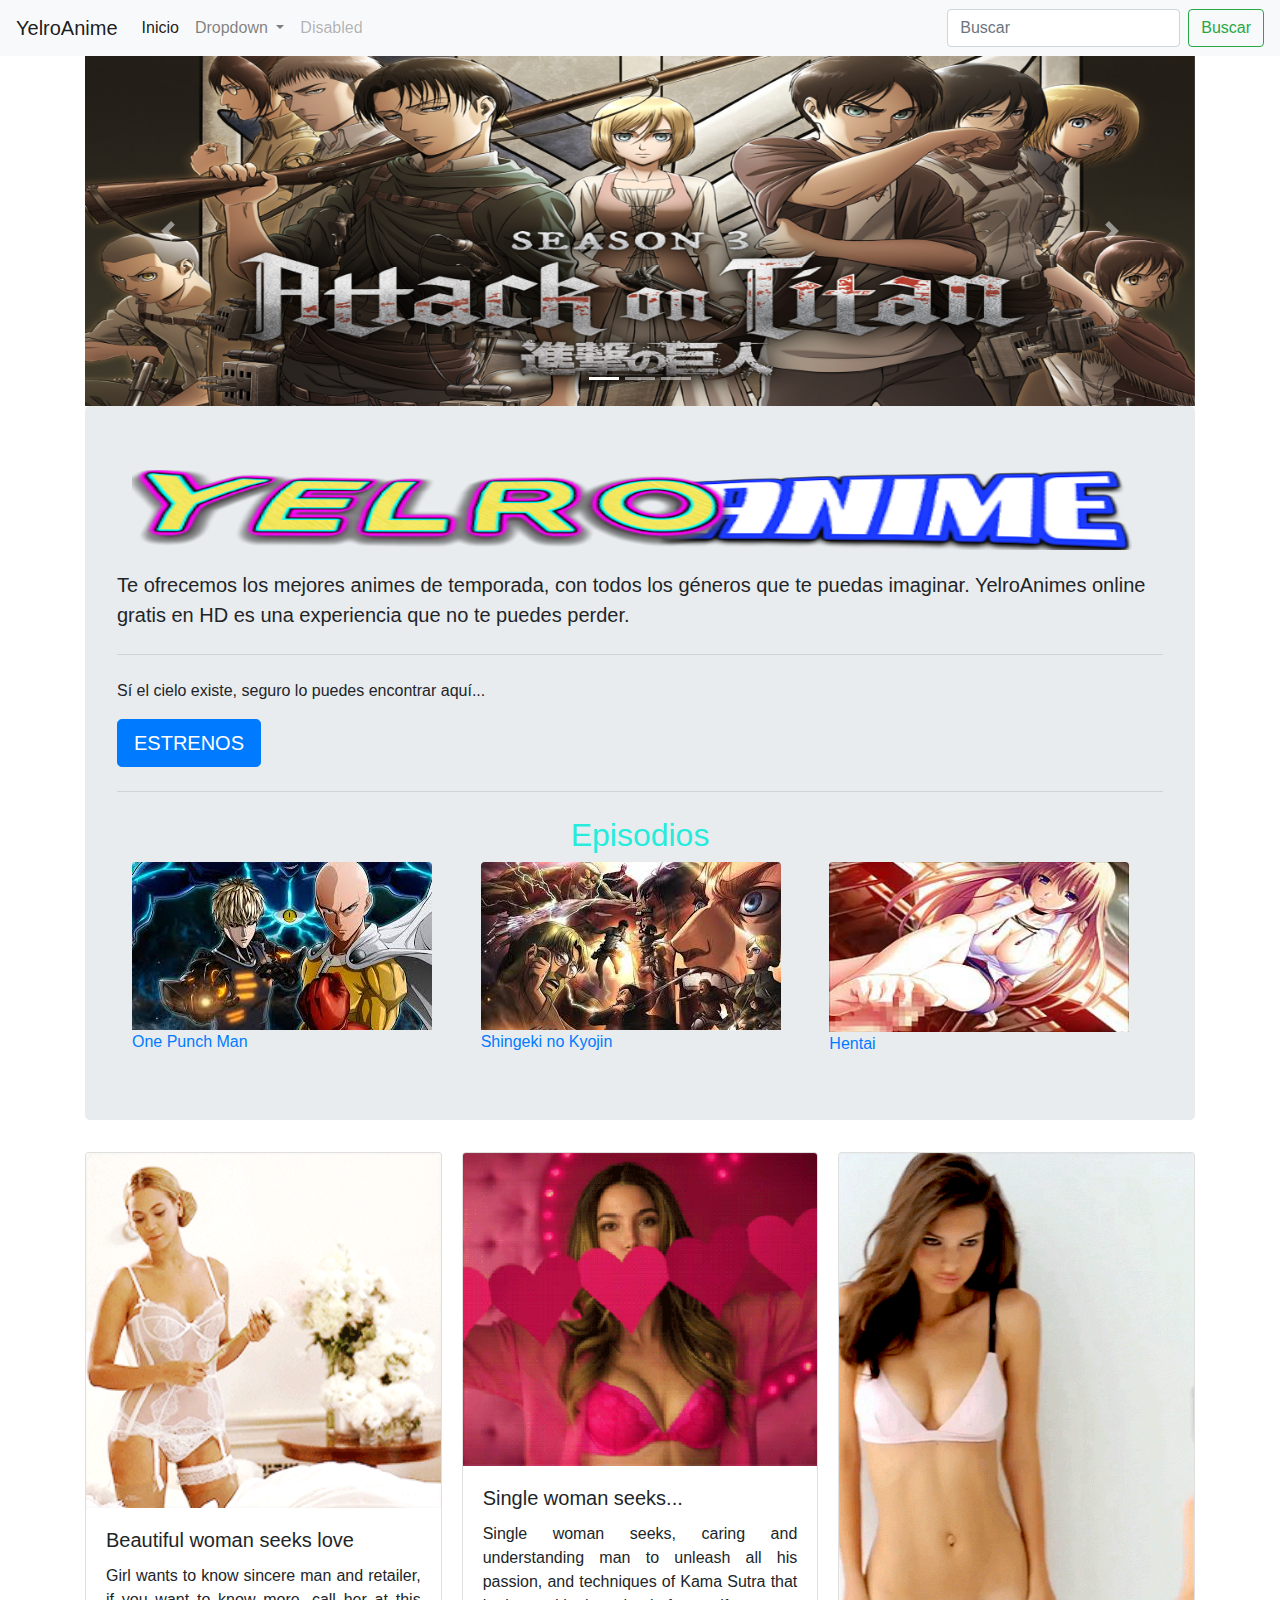
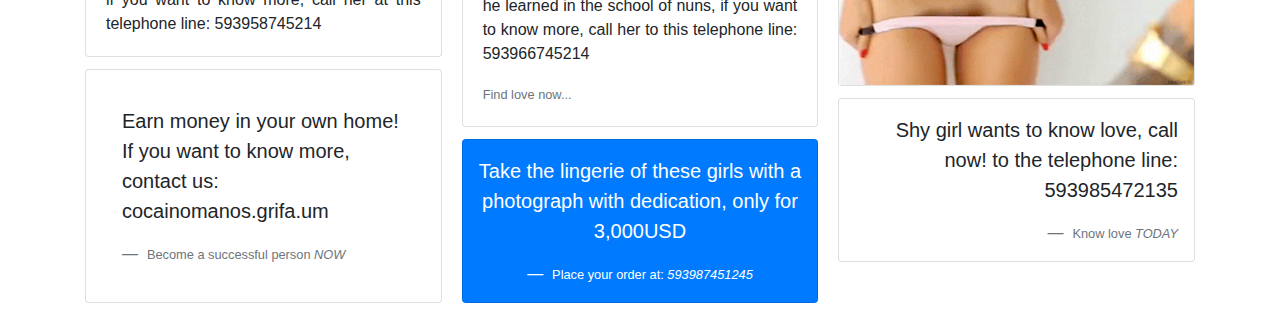
<file: index.html>
<!DOCTYPE html>
<html>
<head>
	<meta charset="utf-8">
	<meta http-equiv="X-UA-Compatible" content="IE=edge">
	<title>YelroAnime</title>

  <link rel="stylesheet" href="estilo.css">

  <!-- 1rq libreria  para q funcione  bootstrap-->
	<link rel="stylesheet" href="css/bootstrap.min.css">


</head>
<body >

<nav class="navbar navbar-expand-lg navbar-light bg-light">
  <a class="navbar-brand" href="#">YelroAnime</a>
  <button class="navbar-toggler" type="button" data-toggle="collapse" data-target="#navbarSupportedContent" aria-controls="navbarSupportedContent" aria-expanded="false" aria-label="Toggle navigation">
    <span class="navbar-toggler-icon"></span>
  </button>

  <div class="collapse navbar-collapse" id="navbarSupportedContent">
    <ul class="navbar-nav mr-auto">
      <li class="nav-item active">
        <a class="nav-link" href="index.html">Inicio<span class="sr-only">(current)</span></a>
      </li>
     <!--  <li class="nav-item">
        <a class="nav-link" href="https://animeflv.net/">Link</a>
      </li> -->
      <li class="nav-item dropdown">
        <a class="nav-link dropdown-toggle" href="#" id="navbarDropdown" role="button" data-toggle="dropdown" aria-haspopup="true" aria-expanded="false">
          Dropdown
        </a>
        <div class="dropdown-menu" aria-labelledby="navbarDropdown">
          <a class="dropdown-item" href="One_Punch_Man.html">One Punch Man</a>
          <a class="dropdown-item" href="Shingeki_no_Kyojin.html">Shingeki no Kyojin</a>
          <div class="dropdown-divider"></div>
          <a class="dropdown-item" href="https://es.pornhub.com/video/search?search=hentai+subtitulado+espa%C3%B1ol">Hentai</a>
        </div>
      </li>
      <li class="nav-item">
        <a class="nav-link disabled" href="#" tabindex="-1" aria-disabled="true">Disabled</a>
      </li>
    </ul>
    <form class="form-inline my-2 my-lg-0">
      <input class="form-control mr-sm-2" type="search" placeholder="Buscar" aria-label="Search">
      <button class="btn btn-outline-success my-2 my-sm-0" type="submit">Buscar</button>
    </form>
  </div>
</nav>



  <div class="container">
    <div class="bd-example">
  <div id="carouselExampleCaptions" class="carousel slide" data-ride="carousel">
    <ol class="carousel-indicators">
      <li data-target="#carouselExampleCaptions" data-slide-to="0" class="active"></li>
      <li data-target="#carouselExampleCaptions" data-slide-to="1"></li>
      <li data-target="#carouselExampleCaptions" data-slide-to="2"></li>
    </ol>
    <div class="carousel-inner">
      <div class="carousel-item active">
        <img src="imagen/Shingeki_no_Kyojin/conTitulo.jpg" height="350px" class="d-block w-100" alt="...">
        <div class="carousel-caption d-none d-md-block">
          <!-- <h5>First slide label</h5>
          <p>Nulla vitae elit libero, a pharetra augue mollis interdum.</p> -->
        </div>
      </div>
      <div class="carousel-item">
        <img src="imagen/Shingeki_no_Kyojin/heren-colosal.jpg" height="350px" class="d-block w-100" alt="...">
        <div class="carousel-caption d-none d-md-block">
          <!-- <h5>Second slide label</h5>
          <p>Lorem ipsum dolor sit amet, consectetur adipiscing elit.</p> -->
        </div>
      </div>
      <div class="carousel-item">
        <img src="imagen/One_Punch_Man/onepunchman.jpg"  height="350px" class="d-block w-100" alt="...">
        <div class="carousel-caption d-none d-md-block">
          <!-- <h5>Third slide label</h5>
          <p>Praesent commodo cursus magna, vel scelerisque nisl consectetur.</p> -->
        </div>
      </div>
       <div class="carousel-item">
        <img src="imagen/One_Punch_Man/todos-garo.jpg"  height="350px" class="d-block w-100" alt="...">
        <div class="carousel-caption d-none d-md-block">
          <!-- <h5>Third slide label</h5>
          <p>Praesent commodo cursus magna, vel scelerisque nisl consectetur.</p> -->
        </div>
      </div>
      <div class="carousel-item">
        <img src="imagen/Hentai/hentai2.jpg"  height="350px" class="d-block w-100" alt="...">
        <div class="carousel-caption d-none d-md-block">
          <!-- <h5>Third slide label</h5>
          <p>Praesent commodo cursus magna, vel scelerisque nisl consectetur.</p> -->
        </div>
      </div>
      <div class="carousel-item">
        <img src="imagen/Hentai/hentai3.jpg"  height="350px" class="d-block w-100" alt="...">
        <div class="carousel-caption d-none d-md-block">
          <!-- <h5>Third slide label</h5>
          <p>Praesent commodo cursus magna, vel scelerisque nisl consectetur.</p> -->
        </div>
      </div>
    </div>
    <a class="carousel-control-prev" href="#carouselExampleCaptions" role="button" data-slide="prev">
      <span class="carousel-control-prev-icon" aria-hidden="true"></span>
      <span class="sr-only">Previous</span>
    </a>
    <a class="carousel-control-next" href="#carouselExampleCaptions" role="button" data-slide="next">
      <span class="carousel-control-next-icon" aria-hidden="true"></span>
      <span class="sr-only">Next</span>
    </a>
  </div>
</div>





<div class="jumbotron">  <!-- da color de fondo -->

 <!--  <h1 class="display-4">YelroAnime</h1> -->
<div class="container">
  <div class="row">
    <div class="col-sm">
       <img src="imagen/Logo/YelroAnime.png" width="1000px" height="80px" alt="..." class="rounded" >
    </div>
  </div>
</div>

  <p class="lead">Te ofrecemos los mejores animes de temporada, con todos los géneros que te puedas imaginar. YelroAnimes online gratis en HD es una experiencia que no te puedes perder.</p>
  <hr class="my-4">
  <p>Sí el cielo existe, seguro lo puedes encontrar aquí...</p>
  <a class="btn btn-primary btn-lg" href="#" role="button">ESTRENOS</a>

<hr class="my-4">   <!-- línea orizontal divisoria -->
<h2>Episodios</h2>





<div class="container">
  <div class="row">
    <div class="col-sm">
       <img src="imagen/One_Punch_Man/pelon-zibor.jpg" alt="..." class="rounded-top" >
       <a href="One_Punch_Man.html">One Punch Man</a>
    </div>
    <div class="col-sm">
       <img src="imagen/Shingeki_no_Kyojin/heren-lucha-todos.jpg" alt="..." class="rounded-top">
        <a href="Shingeki_no_Kyojin.html">Shingeki no Kyojin</a>
    </div>
    <div class="col-sm">
      <img src="imagen/Hentai/hentai.jpg" width="300px" height="170px" alt="..." class="rounded-top">
      <a href="https://es.pornhub.com/video/search?search=hentai+subtitulado+espa%C3%B1ol">Hentai</a>
    </div>
  </div>
</div>

</div>




<div class="card-columns">
  <div class="card">
    <img src="imagen/lenceria/lenceria7.gif" class="card-img-top" alt="...">
    <div class="card-body">
      <h5 class="card-title">Beautiful woman seeks love</h5>
      <p class="card-text">Girl wants to know sincere man and retailer, if you want to know more, call her at this telephone line: 593958745214</p>
    </div>
  </div>
  <div class="card p-3">
    <blockquote class="blockquote mb-0 card-body">
      <p>Earn money in your own home! If you want to know more, contact us: cocainomanos.grifa.um</p>
      <footer class="blockquote-footer">
        <small class="text-muted">Become a successful person <cite title="Source Title">NOW</cite>
        </small>
      </footer>
    </blockquote>
  </div>
  <div class="card">
    <img src="imagen/lenceria/lenceria4.gif" class="card-img-top" alt="...">
    <div class="card-body">
      <h5 class="card-title">Single woman seeks...</h5>
      <p class="card-text">Single woman seeks, caring and understanding man to unleash all his passion, and techniques of Kama Sutra that he learned in the school of nuns, if you want to know more, call her to this telephone line: 593966745214</p>
      <p class="card-text"><small class="text-muted">Find love now...</small></p>
    </div>
  </div>
  <div class="card bg-primary text-white text-center p-3">
    <blockquote class="blockquote mb-0">
      <p>Take the lingerie of these girls with a photograph with dedication, only for 3,000USD</p>
      <footer class="blockquote-footer text-white">
        <small>
          Place your order at: <cite title="Source Title">593987451245</cite>
        </small>
      </footer>
    </blockquote>
  </div>

  <div class="card">
    <img src="imagen/lenceria/lenceria11.gif" class="card-img-top" alt="...">
  </div>
  <div class="card p-3 text-right">
    <blockquote class="blockquote mb-0">
      <p>Shy girl wants to know love, call now! to the telephone line: 593985472135</p>
      <footer class="blockquote-footer">
        <small class="text-muted">
          Know love <cite title="Source Title">TODAY</cite>
        </small>
      </footer>
    </blockquote>
  </div>
 
</div>

















 <!-- estas son la 2da y 3ra libreria  para q funcione  bootstrap-->
<script src="jquery-3.4.1.min.js"></script>
<script src="js/bootstrap.min.js"></script>
</body>
</html>
</file>
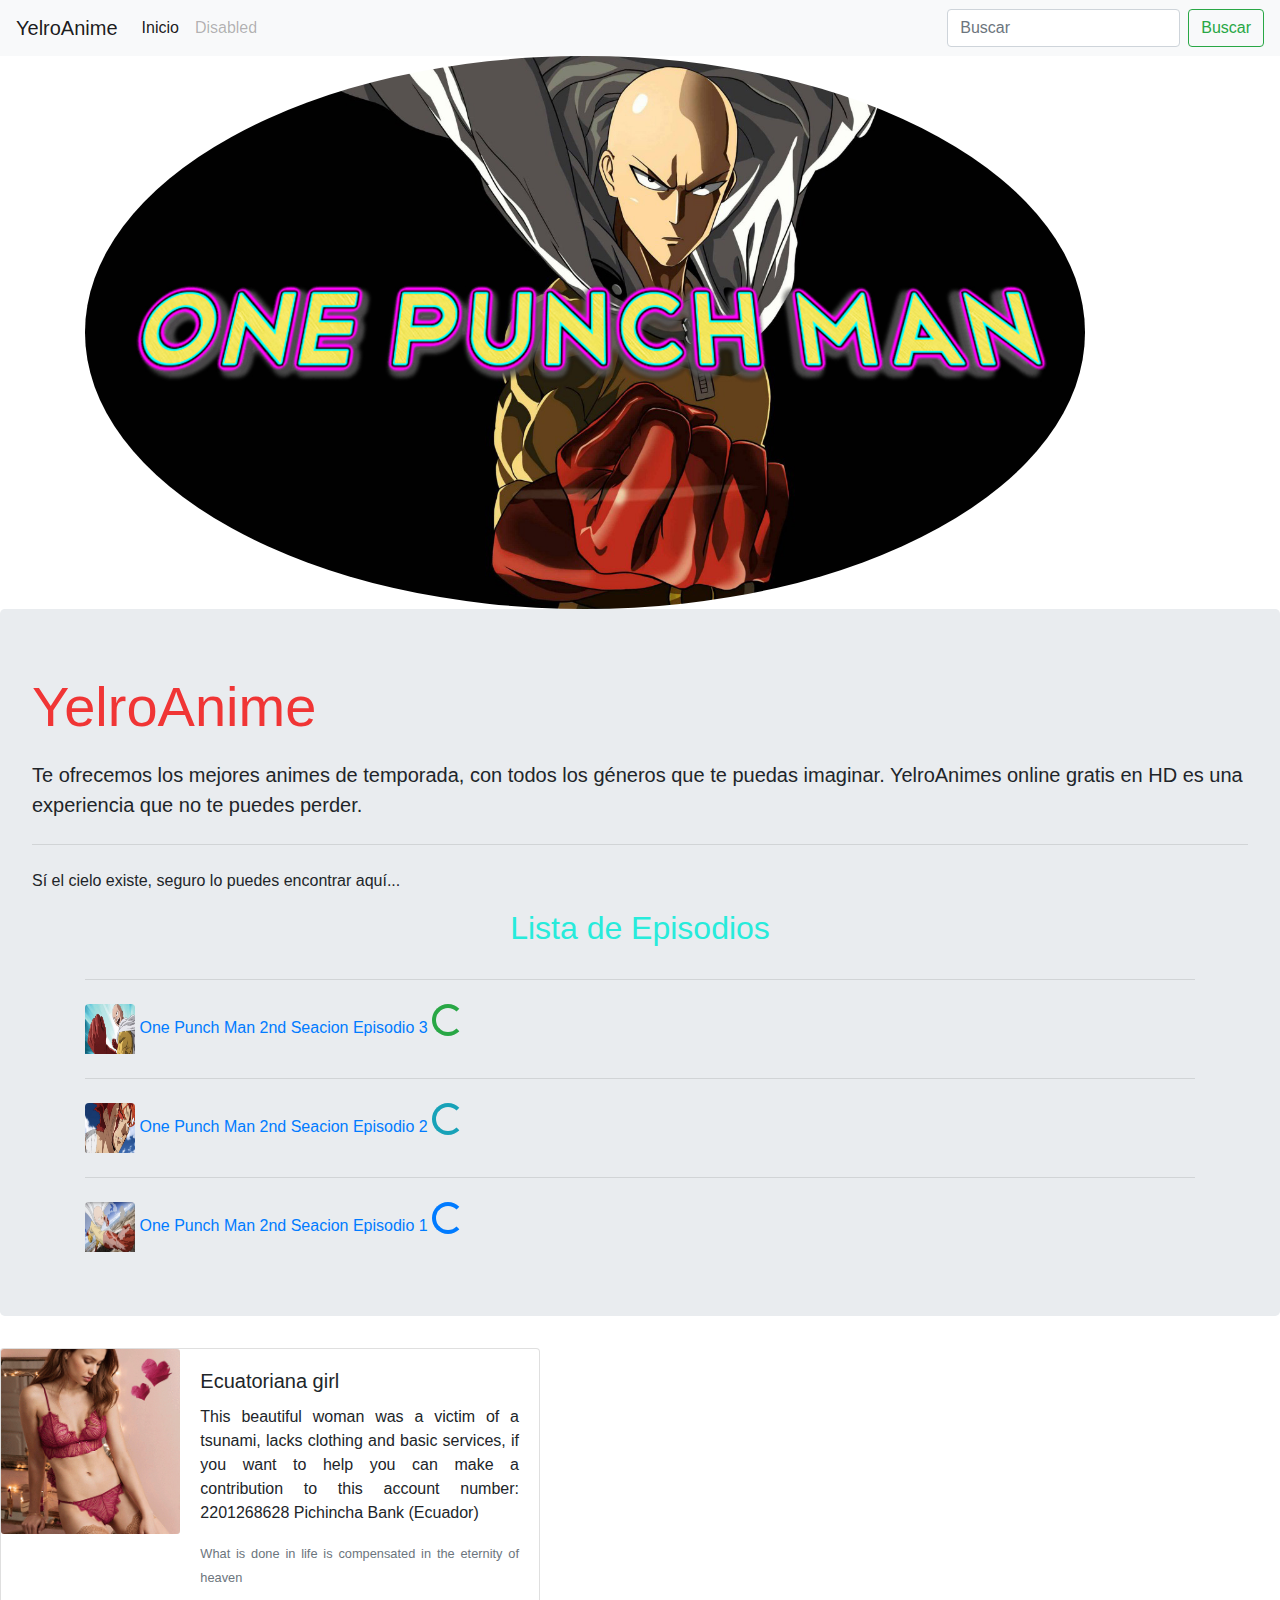
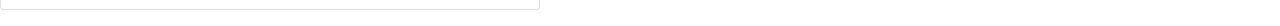
<file: One_Punch_Man.html>
<!DOCTYPE html>
<html>
<head>
	<meta charset="utf-8">
	<meta http-equiv="X-UA-Compatible" content="IE=edge">
	<title>One Punch Man</title>

  <link rel="stylesheet" href="estilo.css">

  <!-- 1rq libreria  para q funcione  bootstrap-->
	<link rel="stylesheet" href="css/bootstrap.min.css">


</head>
<body >

<nav class="navbar navbar-expand-lg navbar-light bg-light">
  <a class="navbar-brand" href="#">YelroAnime</a>
  <button class="navbar-toggler" type="button" data-toggle="collapse" data-target="#navbarSupportedContent" aria-controls="navbarSupportedContent" aria-expanded="false" aria-label="Toggle navigation">
    <span class="navbar-toggler-icon"></span>
  </button>

  <div class="collapse navbar-collapse" id="navbarSupportedContent">
    <ul class="navbar-nav mr-auto">
      <li class="nav-item active">
        <a class="nav-link" href="index.html">Inicio<span class="sr-only">(current)</span></a>
      </li>
<!--       <li class="nav-item">
        <a class="nav-link" href="https://animeflv.net/anime/5571/one-punch-man-2nd-season">Link</a>
      </li> -->
    
      <li class="nav-item">
        <a class="nav-link disabled" href="#" tabindex="-1" aria-disabled="true">Disabled</a>
      </li>
    </ul>
    <form class="form-inline my-2 my-lg-0">
      <input class="form-control mr-sm-2" type="search" placeholder="Buscar" aria-label="Search">
      <button class="btn btn-outline-success my-2 my-sm-0" type="submit">Buscar</button>
    </form>
  </div>
</nav>



  <div class="container">
    <div class="bd-example">
    <img src="imagen/One_Punch_Man/onepunchman.jpg" width="1000" alt="..." class="rounded-circle">
  </div>
</div>





<div class="jumbotron">
  <h1 class="display-4">YelroAnime</h1>
  <p class="lead">Te ofrecemos los mejores animes de temporada, con todos los géneros que te puedas imaginar. YelroAnimes online gratis en HD es una experiencia que no te puedes perder.</p>
  <hr class="my-4">
  <p>Sí el cielo existe, seguro lo puedes encontrar aquí...</p>

<h2>Lista de Episodios</h2>





<div class="container">
  <div class="row">
    <div class="col-lg-12">
    <hr class="my-4"> 
      <img src="imagen/One_Punch_Man/pelon.jpg" width="50px" height="50px" alt="..." class="rounded-top">
      <a href="https://www40.zippyshare.com/v/JvN6RJ6i/file.html">One Punch Man 2nd Seacion Episodio 3</a>
      <div class="spinner-border text-success" role="status">
        <span class="sr-only">Loading...</span>
      </div>
    </div>

    <div class="col-lg-12">
      <hr class="my-4">
       <img src="imagen/One_Punch_Man/garo.jpeg" width="50px" height="50px" alt="..." class="rounded-top">
        <a href="https://www31.zippyshare.com/v/yHzDv4ru/file.html">One Punch Man 2nd Seacion Episodio 2</a>
        <div class="spinner-border text-info" role="status">
          <span class="sr-only">Loading...</span>
        </div>
    </div>

    <div class="col-lg-12">
      <hr class="my-4">
       <img src="imagen/One_Punch_Man/one-punch.jpg" width="50px" height="50px" alt="..." class="rounded-top" >
       <a href="https://www91.zippyshare.com/v/LheS3eeg/file.html">One Punch Man 2nd Seacion Episodio 1</a>
       <div class="spinner-border text-primary" role="status">
          <span class="sr-only">Loading...</span>
      </div>
    </div>
    
  </div>
</div>

</div>



<div class="card mb-3" style="max-width: 540px;">
  <div class="row no-gutters">
    <div class="col-md-4">
      <img src="imagen/lenceria/leceria1.gif" class="card-img" alt="...">
    </div>
    <div class="col-md-8">
      <div class="card-body">
        <h5 class="card-title">Ecuatoriana girl</h5>
        <p class="card-text">This beautiful woman was a victim of a tsunami, lacks clothing and basic services, if you want to help you can make a contribution to this account number: 2201268628 Pichincha Bank (Ecuador)</p>
        <p class="card-text"><small class="text-muted">What is done in life is compensated in the eternity of heaven</small></p>
      </div>
    </div>
  </div>
</div>

















 <!-- estas son la 2da y 3ra libreria  para q funcione  bootstrap-->
<script src="jquery-3.4.1.min.js"></script>
<script src="js/bootstrap.min.js"></script>
</body>
</html>
</file>
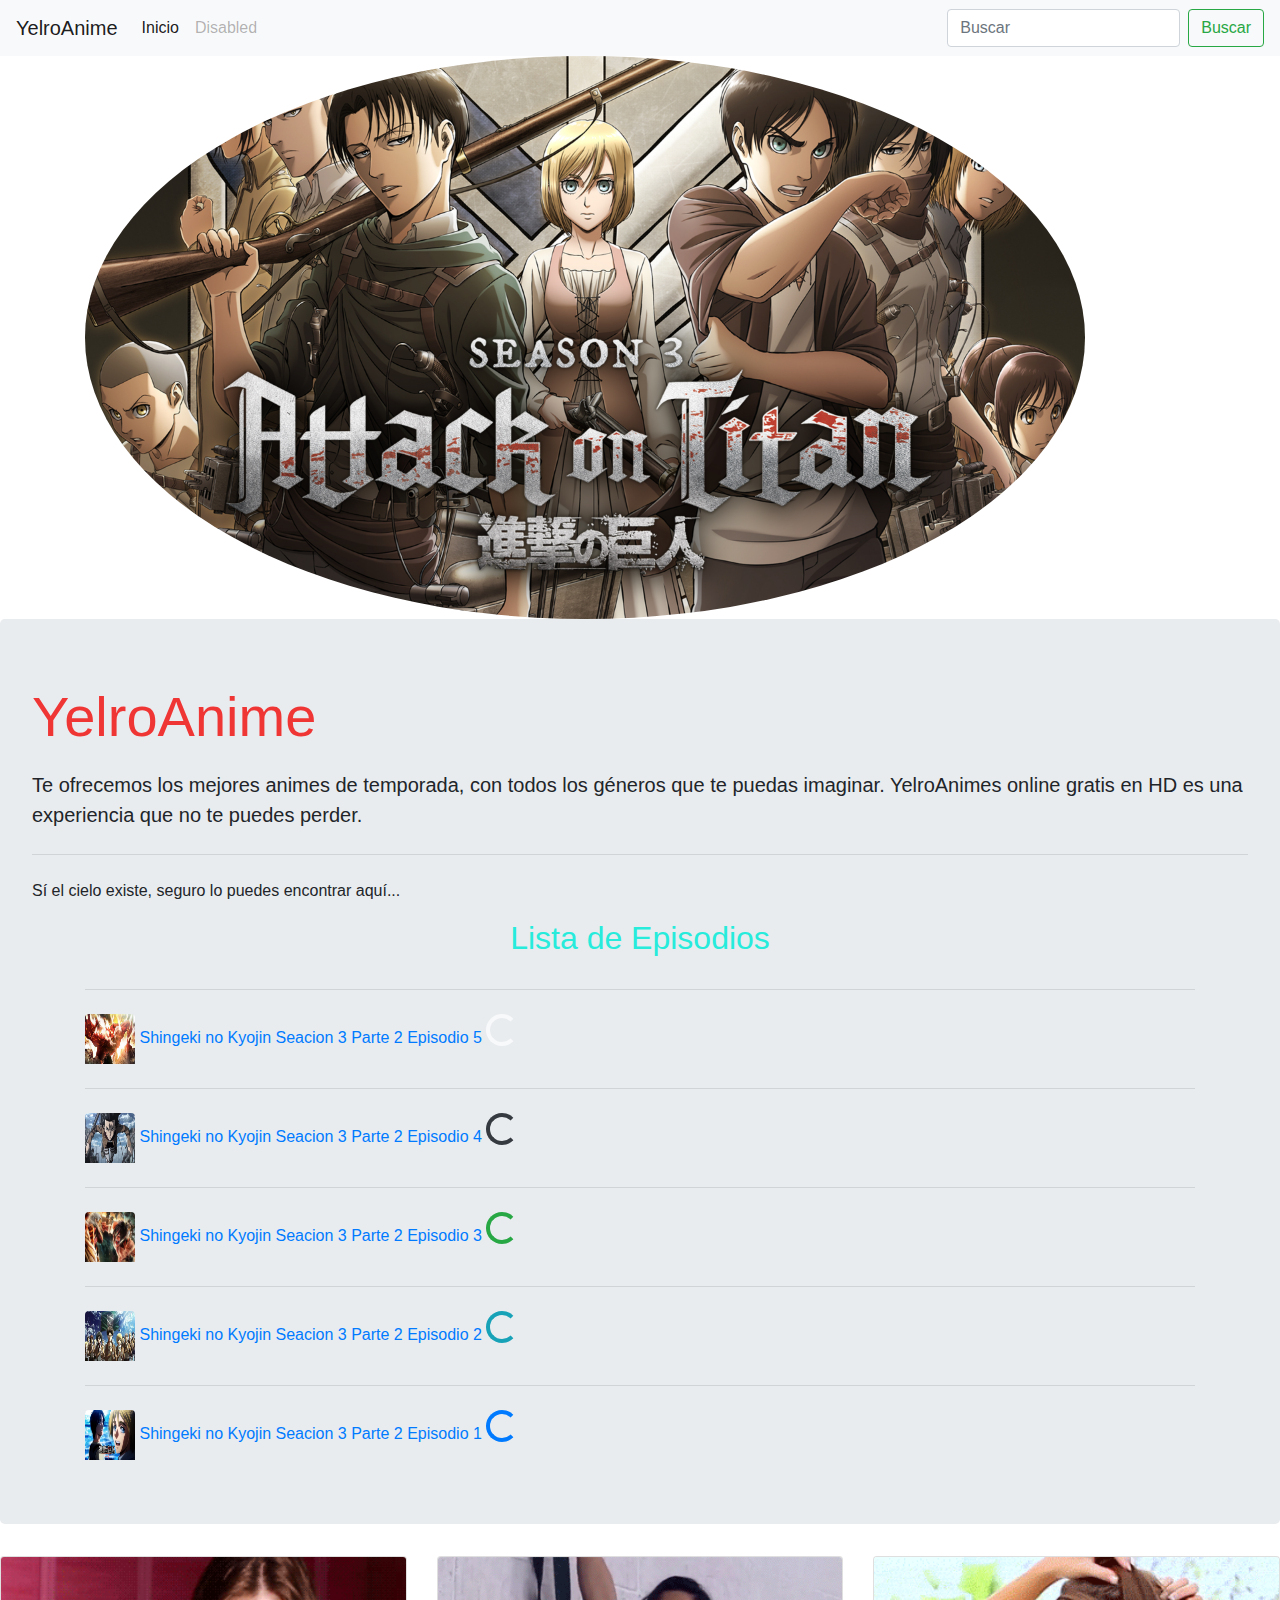
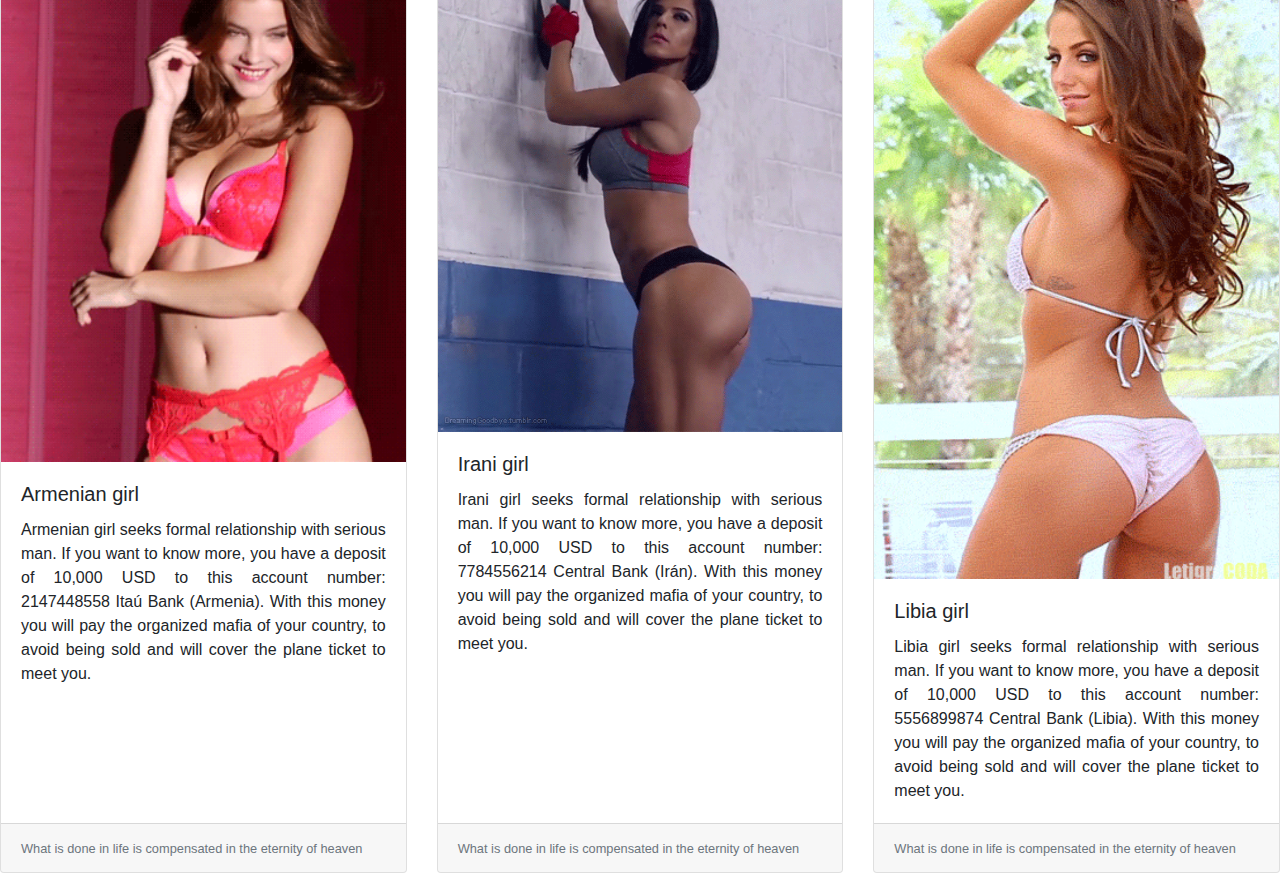
<file: Shingeki_no_Kyojin.html>
<!DOCTYPE html>
<html>
<head>
	<meta charset="utf-8">
	<meta http-equiv="X-UA-Compatible" content="IE=edge">
	<title>Shingeki no Kyojin</title>

  <link rel="stylesheet" href="estilo.css">

  <!-- 1rq libreria  para q funcione  bootstrap-->
	<link rel="stylesheet" href="css/bootstrap.min.css">


</head>
<body >

<nav class="navbar navbar-expand-lg navbar-light bg-light">
  <a class="navbar-brand" href="#">YelroAnime</a>
  <button class="navbar-toggler" type="button" data-toggle="collapse" data-target="#navbarSupportedContent" aria-controls="navbarSupportedContent" aria-expanded="false" aria-label="Toggle navigation">
    <span class="navbar-toggler-icon"></span>
  </button>

  <div class="collapse navbar-collapse" id="navbarSupportedContent">
    <ul class="navbar-nav mr-auto">
      <li class="nav-item active">
        <a class="nav-link" href="index.html">Inicio<span class="sr-only">(current)</span></a>
      </li>
      <!-- <li class="nav-item">
        <a class="nav-link" href="https://animeflv.net/anime/5579/shingeki-no-kyojin-season-3-part-2">Link</a>
      </li> -->
     
      <li class="nav-item">
        <a class="nav-link disabled" href="#" tabindex="-1" aria-disabled="true">Disabled</a>
      </li>
    </ul>
    <form class="form-inline my-2 my-lg-0">
      <input class="form-control mr-sm-2" type="search" placeholder="Buscar" aria-label="Search">
      <button class="btn btn-outline-success my-2 my-sm-0" type="submit">Buscar</button>
    </form>
  </div>
</nav>



  <div class="container">
    <div class="bd-example">
    <img src="imagen/Shingeki_no_Kyojin/conTitulo.jpg" width="1000" alt="..." class="rounded-circle">
  </div>
</div>





<div class="jumbotron">
  <h1 class="display-4">YelroAnime</h1>
  <p class="lead">Te ofrecemos los mejores animes de temporada, con todos los géneros que te puedas imaginar. YelroAnimes online gratis en HD es una experiencia que no te puedes perder.</p>
  <hr class="my-4">
  <p>Sí el cielo existe, seguro lo puedes encontrar aquí...</p>

<h2>Lista de Episodios</h2>





<div class="container">
  <div class="row">
    
     <div class="col-lg-12">
    <hr class="my-4"> 
      <img src="imagen/Shingeki_no_Kyojin/humiante.jpg" width="50px" height="50px" alt="..." class="rounded-top">
      <a href="https://www75.zippyshare.com/v/cbrAqQQb/file.html">Shingeki no Kyojin Seacion 3 Parte 2 Episodio 5</a>
      <div class="spinner-border text-light" role="status">
        <span class="sr-only">Loading...</span>
      </div>
    </div>

     <div class="col-lg-12">
    <hr class="my-4"> 
      <img src="imagen/Shingeki_no_Kyojin/micasa.jpeg" width="50px" height="50px" alt="..." class="rounded-top">
      <a href="https://www61.zippyshare.com/v/GXfFG0gL/file.html">Shingeki no Kyojin Seacion 3 Parte 2 Episodio 4</a>
     <div class="spinner-border text-dark" role="status">
        <span class="sr-only">Loading...</span>
     </div>

    </div>

    <div class="col-lg-12">
    <hr class="my-4"> 
      <img src="imagen/Shingeki_no_Kyojin/heren-colosal.jpg" width="50px" height="50px" alt="..." class="rounded-top">
      <a href="https://www109.zippyshare.com/v/SwLwRwcV/file.html">Shingeki no Kyojin Seacion 3 Parte 2 Episodio 3</a>
      <div class="spinner-border text-success" role="status">
        <span class="sr-only">Loading...</span>
      </div>
    </div>

    <div class="col-lg-12">
      <hr class="my-4">
       <img src="imagen/Shingeki_no_Kyojin/todos.jpg" width="50px" height="50px" alt="..." class="rounded-top">
        <a href="https://www68.zippyshare.com/v/UPPKFwfM/file.html">Shingeki no Kyojin Seacion 3 Parte 2 Episodio 2</a>
        <div class="spinner-border text-info" role="status">
          <span class="sr-only">Loading...</span>
        </div>
    </div>

    <div class="col-lg-12">
      <hr class="my-4">
       <img src="imagen/Shingeki_no_Kyojin/heren-playa.jpg" width="50px" height="50px" alt="..." class="rounded-top" >
       <a href="https://www60.zippyshare.com/v/pM7YPM3K/file.html">Shingeki no Kyojin Seacion 3 Parte 2 Episodio 1</a>
       <div class="spinner-border text-primary" role="status">
          <span class="sr-only">Loading...</span>
      </div>
    </div>
   </div>
  </div>
</div>





<div class="card-deck">
  <div class="card">
    <img src="imagen/lenceria/lenceria2.gif" class="card-img-top" alt="...">
    <div class="card-body">
      <h5 class="card-title">Armenian girl</h5>
      <p class="card-text">Armenian girl seeks formal relationship with serious man. If you want to know more, you have a deposit of 10,000 USD to this account number: 2147448558 Itaú Bank (Armenia). With this money you will pay the organized mafia of your country, to avoid being sold and will cover the plane ticket to meet you.</p>
    </div>
    <div class="card-footer">
      <small class="text-muted">What is done in life is compensated in the eternity of heaven</small>
    </div>
  </div>
  <div class="card">
    <img src="imagen/lenceria/lenceria6.gif" class="card-img-top" alt="...">
    <div class="card-body">
      <h5 class="card-title">Irani girl</h5>
      <p class="card-text">Irani girl seeks formal relationship with serious man. If you want to know more, you have a deposit of 10,000 USD to this account number: 7784556214 Central Bank (Irán). With this money you will pay the organized mafia of your country, to avoid being sold and will cover the plane ticket to meet you.</p>
    </div>
    <div class="card-footer">
      <small class="text-muted">What is done in life is compensated in the eternity of heaven</small>
    </div>
  </div>
  <div class="card">
    <img src="imagen/lenceria/lenceria5.gif" class="card-img-top" alt="...">
    <div class="card-body">
      <h5 class="card-title">Libia girl</h5>
      <p class="card-text">Libia girl seeks formal relationship with serious man. If you want to know more, you have a deposit of 10,000 USD to this account number: 5556899874 Central Bank (Libia). With this money you will pay the organized mafia of your country, to avoid being sold and will cover the plane ticket to meet you.</p>
    </div>
    <div class="card-footer">
      <small class="text-muted">What is done in life is compensated in the eternity of heaven</small>
    </div>
  </div>
</div>









 <!-- estas son la 2da y 3ra libreria  para q funcione  bootstrap-->
<script src="jquery-3.4.1.min.js"></script>
<script src="js/bootstrap.min.js"></script>
</body>
</html>
</file>
<file: estilo.css>
.lead{
	margin-top: 20px;
}

.imagenInf1{
	margin: 5px;
	padding-right: 5px;
	width="320px"
	float: left;	
}

.imagenInf2{
	margin: 5px;
	padding-right: 5px;
	width="320px"
}

.imagenInf3{
	margin: 5px;
	padding-right: 5px;
	width="320px"
}

.ima{
	margin-left: 100px;
	margin-top: 20px;
}

.jumbotron h2{
	text-align: center;
	color: #27EBDB;
}

.jumbotron h1{
	color: #F03535;
}

.card-text{
	text-align: justify;
}
</file>
